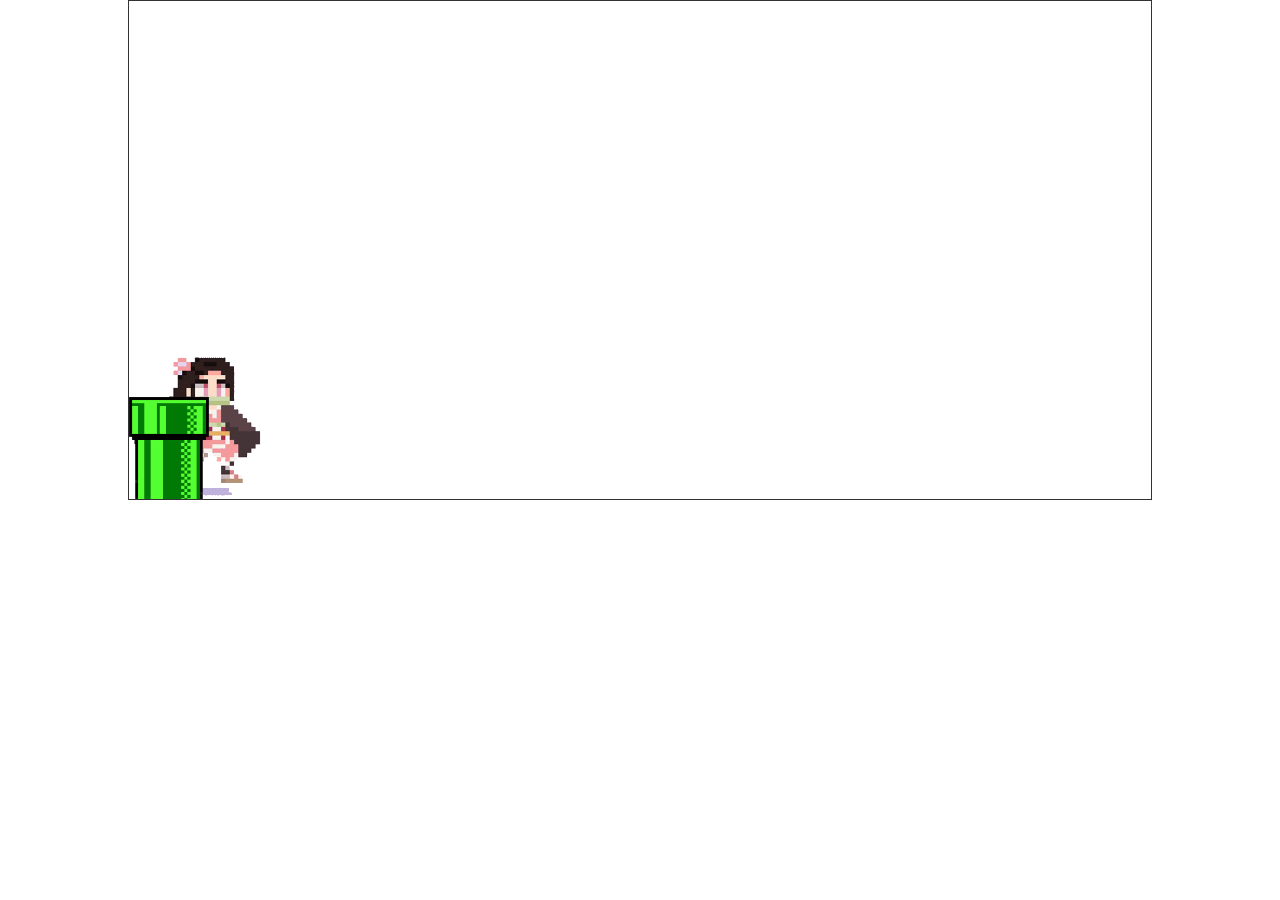
<file: index.html>
<!DOCTYPE html>
<html lang="pt-BR">
<head>
    <meta charset="UTF-8">
    <meta name="viewport" content="width=device-width, initial-scale=1.0">
    <title>Nezuko game</title>
    <link rel="stylesheet" href="./styles.css">
    <script src="./scripts.js" defer></script>
</head>
<body>
    <div class="game-board">
        <img src="./images/nezuko.gif" class="nezuko">
        <img src="./images/tubo.png" class="tubo">
    </div>
</body>
</html>
</file>
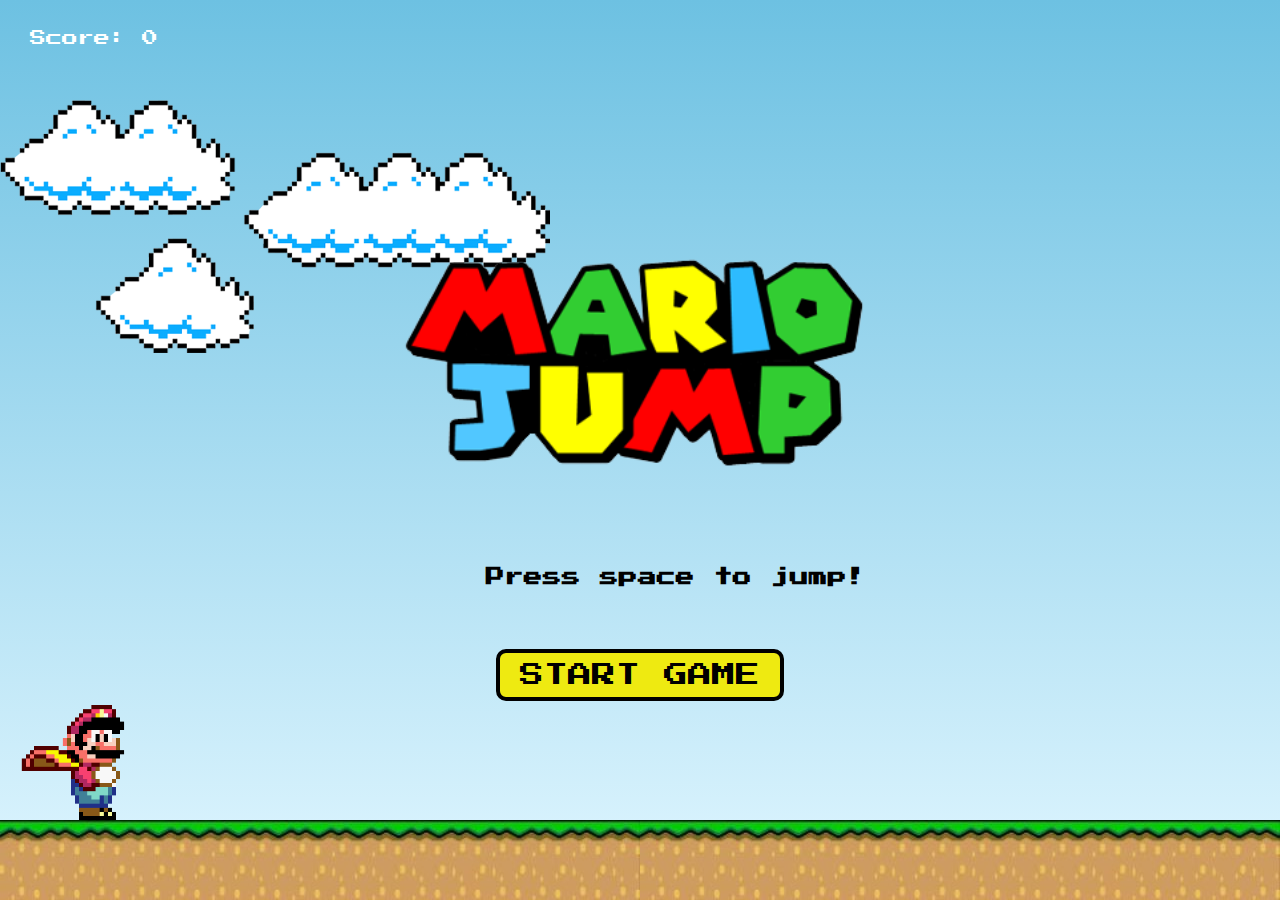
<file: MarioJump.github.io-main - Copia/index.html>
<!DOCTYPE html>
<html lang="en">

<head>
    <meta charset="UTF-8">
    <meta name="viewport" content="width=device-width, initial-scale=1.0">

    <link rel="stylesheet" href="./css/styles.css">
    <script src="./js/scripts.js" defer></script>

    <title>Mario Jump</title>
</head>

<body>
    <div class="game-board">
        <button class="start-button">START GAME</button>
        <button class="restart-button" style="display: none;">RESTART GAME</button>
        <img src="./images/clouds.png" class="clouds">
        <img src="./images/mario.gif" class="mario jump">
        <img src="./images/pipe.png" class="pipe">
        <img src="./images/marioJump.png" class="logo">
        <img src="./images/game-over.png" class="game-over">
        <div class="ground"></div>
        <div class="score">Score: 0</div>
        <h3 class="instruction">Press space to jump!</h3>
    </div>
</body>

</html>
</file>
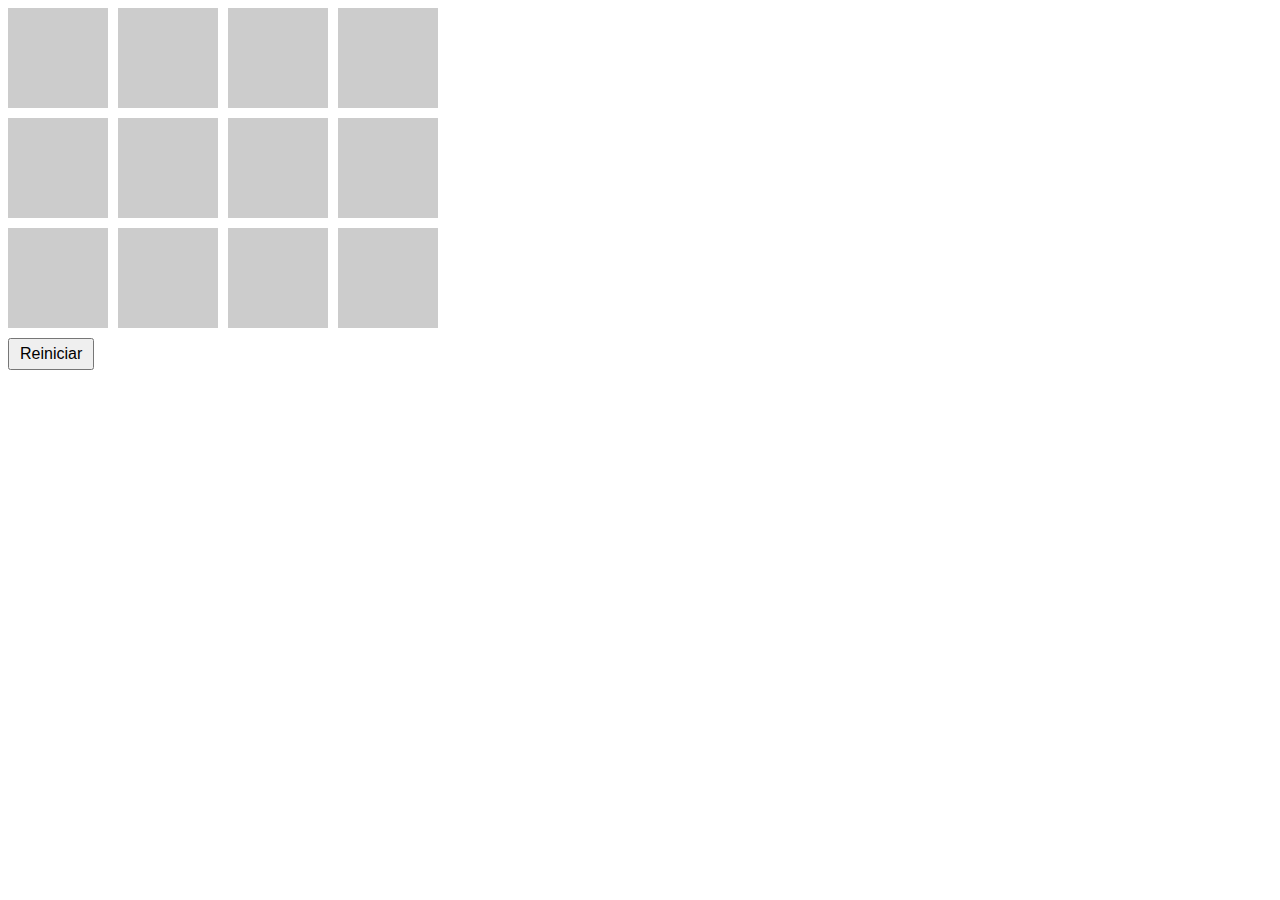
<file: Variados/index.html>
<!DOCTYPE html>
<html lang="en">
<head>
    <meta charset="UTF-8">
    <meta name="viewport" content="width=device-width, initial-scale=1.0">
    <link rel="stylesheet" href="styles.css">
    <title>Memory Game</title>
</head>
<body>
    <div id="game-board" class="board"></div>
    <div id="message" class="hidden"></div>
    <button id="reset-btn" onclick="resetGame()">Reiniciar</button>
    <script src="script.js"></script>
</body>
</html>
</file>
<file: styles.css>
* {
    margin: 0;
    padding: 0;
    box-sizing: border-box;
}

.game-board {
    width: 80%;
    height: 500px;
    border: 1px solid #333;
    margin: 0 auto;
    position: relative;
    overflow: hidden;
}

.tubo {
    position: absolute;
    bottom: 0;
    width: 80px;
    animation: tubo-animation 2s infinite linear;
}

@keyframes tubo-animation {
    from {
        right: 0;
    }

    to {
        right: 100%;
    }
}


.nezuko {
    width: 150px;
    position: absolute;
    bottom: 0;
    
}

.pulo {
    animation: pulo 800ms ease-out;
}

@keyframes pulo {
    0% {
        bottom: 0;
    }

    40% {
        bottom: 180px;
    }

    50% {
        bottom: 180px;
    }

    60% {
        bottom: 180px;
    }

    100% {
        bottom: 0;
    }
}
</file>
<file: MarioJump.github.io-main - Copia/css/styles.css>
@import url('https://fonts.googleapis.com/css2?family=Press+Start+2P&display=swap');

* {
    margin: 0;
    padding: 0;
    box-sizing: border-box;
}

.game-board {
    width: 100%;
    height: 100vh;
    margin: 0 auto;
    position: relative;
    overflow: hidden;
    background: linear-gradient(#6dc1e2, #e0f6ff);
}

.ground {
    width: 100%;
    height: 80px;
    margin: auto;
    position: absolute;
    bottom: 0px;
    background-image: url(../images/ground.jpg);
    background-repeat: round;
}

.logo {
    position: absolute;
    width: 500px;
    top: 40%;
    left: 50%;
    transform: translate(-50%, -50%);
    animation: logo-animation 2s infinite alternate;
}

.instruction {
    position: absolute;
    top: 63%;
    left: 38%;
    font-family: 'Press Start 2P', monospace;
}

.start-button {
    position: absolute;
    top: 75%;
    left: 50%;
    transform: translate(-50%, -50%);
    background-color: #eeea11;
    color: black;
    padding: 10px 20px;
    font-size: 1.5rem;
    border: 4px solid black;
    border-radius: 10px;
    cursor: pointer;
    z-index: 2;
    font-family: 'Press Start 2P', monospace;
}

.start-button:hover {
    background-color: #000000;
    color: #eeea11;
    border: 4px solid #eeea11;
}

.score {
    margin-top: 30px;
    margin-left: 30px;
    color: rgb(255, 255, 255);
    font-family: 'Press Start 2P', monospace;
}

.restart-button {
    position: absolute;
    top: 80%;
    left: 50%;
    transform: translate(-50%, -50%);
    background-color: #eeea11;
    color: black;
    padding: 10px 20px;
    font-size: 1.5rem;
    border: 4px solid black;
    border-radius: 10px;
    cursor: pointer;
    z-index: 2;
    font-family: 'Press Start 2P', monospace;
}

.restart-button:hover {
    background-color: #000000;
    color: #eeea11;
    border: 4px solid #eeea11;
}

.game-over {
    display: none;
    position: absolute;
    width: 150px;
    top: 65%;
    left: 50%;
    transform: translate(-50%, -50%);
}

.pipe {
    position: absolute;
    bottom: 80px;
    right: -80px;
    width: 80px;
    height: 80px;
    animation: none;
}

.mario {
    width: 150px;
    position: absolute;
    bottom: 80px;
}

.jump {
    animation: jump-mario 500ms ease-out;
}

.clouds {
    position: absolute;
    margin-top: 100px;
    width: 550px;
    animation: clouds-animation 20s infinite linear;
}

@keyframes ground-animation {
    100% {
        background-position-x: -112px;
    }
}

@keyframes logo-animation {
    0% {
        transform: translate(-50%, -50%) scale(1.0);
    }

    100% {
        transform: translate(-50%, -50%) scale(1.2);
    }
}

@keyframes pipe-animation {
    from {
        right: -80px;
    }

    to {
        right: 100%;
    }
}

@keyframes jump-mario {
    0% {
        bottom: 80px;
    }

    30% {
        bottom: 270px;
    }

    50% {
        bottom: 270px;
    }

    70% {
        bottom: 270px;
    }

    100% {
        bottom: 80;
    }
}

@keyframes clouds-animation {
    from {
        right: -500px;
    }

    to {
        right: 100%;
    }
}
</file>
<file: Variados/styles.css>
.board {
    display: grid;
    grid-template-columns: repeat(4, 100px);
    grid-gap: 10px;
}

.card {
    width: 100px;
    height: 100px;
    background-color: #ccc;
    display: flex;
    align-items: center;
    justify-content: center;
    font-size: 18px;
    cursor: pointer;
}

.hidden {
    display: none;
}

#reset-btn {
    margin-top: 10px;
    padding: 5px 10px;
    font-size: 16px;
    cursor: pointer;
}
</file>
